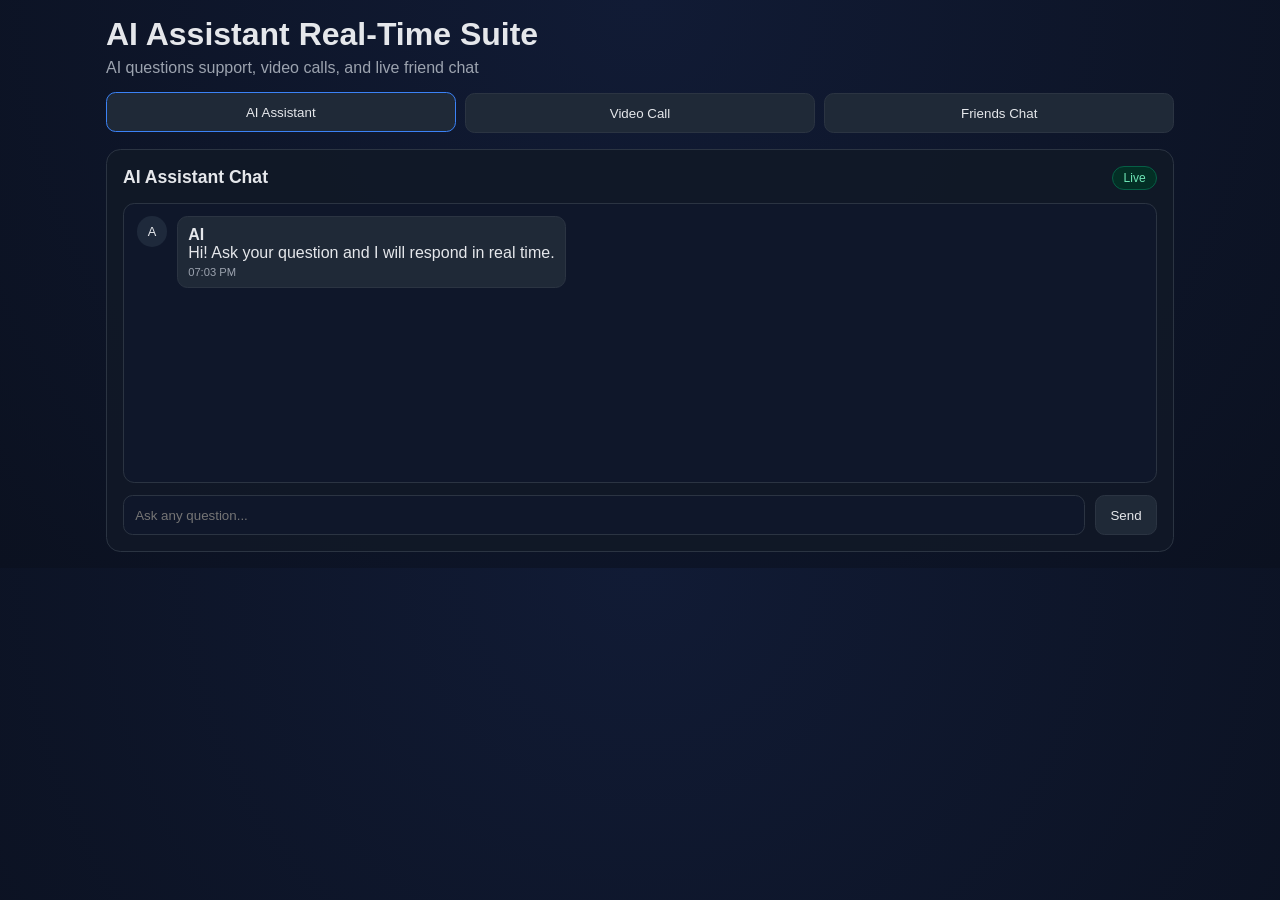
<file: index.html>
<!DOCTYPE html>
<html lang="en">
<head>
  <meta charset="UTF-8" />
  <meta name="viewport" content="width=device-width, initial-scale=1.0" />
  <title>AI Assistant Real-Time Suite</title>
  <link rel="stylesheet" href="style.css" />
</head>
<body>
  <div class="app-shell">
    <header class="topbar">
      <h1>AI Assistant Real-Time Suite</h1>
      <p>AI questions support, video calls, and live friend chat</p>
    </header>

    <nav class="feature-nav" aria-label="Primary">
      <button class="nav-btn active" data-tab="assistant">AI Assistant</button>
      <button class="nav-btn" data-tab="video">Video Call</button>
      <button class="nav-btn" data-tab="friends-chat">Friends Chat</button>
    </nav>

    <main>
      <section id="assistant" class="tab-panel active">
        <div class="panel-header">
          <h2>AI Assistant Chat</h2>
          <span class="status-pill live">Live</span>
        </div>
        <div id="ai-history" class="message-history" aria-live="polite"></div>
        <div id="ai-loading" class="loading-row hidden">
          <span class="dot"></span><span class="dot"></span><span class="dot"></span>
          <small>AI is thinking...</small>
        </div>
        <form id="ai-form" class="composer">
          <input id="ai-input" type="text" placeholder="Ask any question..." required />
          <button type="submit">Send</button>
        </form>
      </section>

      <section id="video" class="tab-panel">
        <div class="panel-header">
          <h2>Video Conference</h2>
          <span id="call-status" class="status-pill idle">Idle</span>
        </div>

        <div class="video-grid">
          <article class="video-card">
            <div class="video-placeholder">You</div>
            <div class="video-meta">
              <strong>This Device</strong>
              <small id="local-online">Online</small>
            </div>
          </article>
          <article class="video-card">
            <div class="video-placeholder">Friend</div>
            <div class="video-meta">
              <strong>Friend Device</strong>
              <small id="remote-online">Waiting</small>
            </div>
          </article>
        </div>

        <div class="call-meta">
          <span>Call Duration: <strong id="call-timer">00:00</strong></span>
          <span>Sync: <strong>Two-device ready (WebRTC hook)</strong></span>
        </div>

        <div class="controls">
          <button id="start-call" class="success">Start Call</button>
          <button id="end-call" class="danger" disabled>End Call</button>
          <button id="mute-btn" disabled>Mute</button>
          <button id="video-btn" disabled>Video Off</button>
        </div>
      </section>

      <section id="friends-chat" class="tab-panel">
        <div class="panel-header">
          <h2>Real-Time Friends Chat</h2>
          <span class="status-pill live">Connected</span>
        </div>

        <div class="participants">
          <div class="person online"><span class="avatar">Y</span><span>You</span></div>
          <div class="person online"><span class="avatar">F</span><span>Friend</span></div>
        </div>

        <div id="friend-history" class="message-history" aria-live="polite"></div>

        <form id="friend-form" class="composer">
          <input id="friend-input" type="text" placeholder="Type a message..." required />
          <button type="submit">Send</button>
        </form>
      </section>
    </main>
  </div>

  <script src="script.js"></script>
</body>
</html>
</file>
<file: style.css>
:root {
  --bg: #0b1120;
  --panel: #111827;
  --panel-soft: #1f2937;
  --text: #e5e7eb;
  --muted: #9ca3af;
  --primary: #3b82f6;
  --success: #10b981;
  --danger: #ef4444;
  --border: #2b3442;
}

* { box-sizing: border-box; }
body {
  margin: 0;
  font-family: Inter, Segoe UI, Roboto, sans-serif;
  background: radial-gradient(circle at top, #111b35, var(--bg));
  color: var(--text);
}

.app-shell {
  max-width: 1100px;
  margin: 0 auto;
  padding: 1rem;
}

.topbar h1 { margin: 0; font-size: clamp(1.2rem, 4vw, 2rem); }
.topbar p { margin: .4rem 0 1rem; color: var(--muted); }

.feature-nav {
  display: grid;
  grid-template-columns: repeat(3, 1fr);
  gap: .6rem;
  margin-bottom: 1rem;
}

.nav-btn, .composer button, .controls button {
  border: 1px solid var(--border);
  background: var(--panel-soft);
  color: var(--text);
  padding: .7rem .9rem;
  border-radius: .6rem;
  cursor: pointer;
  transition: all .2s ease;
}

.nav-btn.active,
.nav-btn:hover,
.composer button:hover,
.controls button:hover { transform: translateY(-1px); border-color: var(--primary); }

.tab-panel {
  display: none;
  background: rgba(17, 24, 39, .92);
  border: 1px solid var(--border);
  border-radius: .9rem;
  padding: 1rem;
  animation: fadeIn .25s ease;
}
.tab-panel.active { display: block; }

.panel-header {
  display: flex;
  justify-content: space-between;
  align-items: center;
  margin-bottom: .8rem;
}
.panel-header h2 { margin: 0; font-size: 1.1rem; }

.status-pill {
  padding: .25rem .65rem;
  border-radius: 999px;
  font-size: .75rem;
  border: 1px solid var(--border);
}
.status-pill.live { color: #6ee7b7; border-color: #065f46; background: #032f25; }
.status-pill.idle { color: #fbbf24; border-color: #78350f; background: #3f2f11; }
.status-pill.busy { color: #93c5fd; border-color: #1d4ed8; background: #172554; }

.message-history {
  min-height: 280px;
  max-height: 430px;
  overflow: auto;
  background: #0f172a;
  border: 1px solid var(--border);
  border-radius: .7rem;
  padding: .8rem;
}

.message {
  margin-bottom: .75rem;
  display: flex;
  gap: .6rem;
  align-items: flex-start;
}

.message .avatar {
  width: 1.9rem;
  height: 1.9rem;
  border-radius: 50%;
  display: grid;
  place-items: center;
  background: #1e293b;
  font-size: .8rem;
}

.bubble {
  background: var(--panel-soft);
  border: 1px solid var(--border);
  border-radius: .65rem;
  padding: .55rem .65rem;
  width: fit-content;
  max-width: min(80ch, 100%);
}

.meta {
  display: block;
  color: var(--muted);
  font-size: .7rem;
  margin-top: .25rem;
}

.message.self { justify-content: flex-end; }
.message.self .bubble { background: #1d4ed8; border-color: #1e40af; }
.message.self .avatar { order: 2; background: #1e40af; }

.composer {
  margin-top: .8rem;
  display: grid;
  grid-template-columns: 1fr auto;
  gap: .6rem;
}
.composer input {
  width: 100%;
  border: 1px solid var(--border);
  border-radius: .6rem;
  padding: .7rem;
  background: #0f172a;
  color: var(--text);
}

.loading-row {
  display: flex;
  align-items: center;
  gap: .35rem;
  color: var(--muted);
  margin: .65rem 0;
}
.loading-row.hidden { display: none; }
.dot {
  width: .4rem;
  height: .4rem;
  border-radius: 50%;
  background: var(--primary);
  animation: pulse 1s infinite ease-in-out;
}
.dot:nth-child(2) { animation-delay: .15s; }
.dot:nth-child(3) { animation-delay: .3s; }

.video-grid {
  display: grid;
  grid-template-columns: repeat(2, minmax(0, 1fr));
  gap: .8rem;
}
.video-card {
  border: 1px solid var(--border);
  border-radius: .7rem;
  overflow: hidden;
  background: #0f172a;
}
.video-placeholder {
  min-height: 210px;
  display: grid;
  place-items: center;
  color: #cbd5e1;
  font-weight: 600;
  background: linear-gradient(135deg, #334155, #1e293b);
}
.video-meta { padding: .7rem; display: flex; justify-content: space-between; }
.call-meta { display: flex; justify-content: space-between; margin: .9rem 0; color: var(--muted); }
.controls { display: flex; flex-wrap: wrap; gap: .6rem; }
.controls .success { border-color: #14532d; background: #052e1f; }
.controls .danger { border-color: #7f1d1d; background: #450a0a; }
button:disabled { opacity: .45; cursor: not-allowed; transform: none !important; }

.participants { display: flex; gap: .8rem; margin-bottom: .8rem; }
.person {
  border: 1px solid var(--border);
  border-radius: .55rem;
  padding: .45rem .6rem;
  display: inline-flex;
  gap: .45rem;
  align-items: center;
}
.person.online { border-color: #14532d; }

@media (max-width: 900px) {
  .video-grid { grid-template-columns: 1fr; }
  .call-meta { flex-direction: column; gap: .35rem; }
}

@media (max-width: 680px) {
  .feature-nav { grid-template-columns: 1fr; }
  .composer { grid-template-columns: 1fr; }
}

@keyframes pulse {
  0%, 80%, 100% { transform: scale(.9); opacity: .4; }
  40% { transform: scale(1.1); opacity: 1; }
}

@keyframes fadeIn {
  from { opacity: 0; transform: translateY(3px); }
  to { opacity: 1; transform: translateY(0); }
}
</file>
